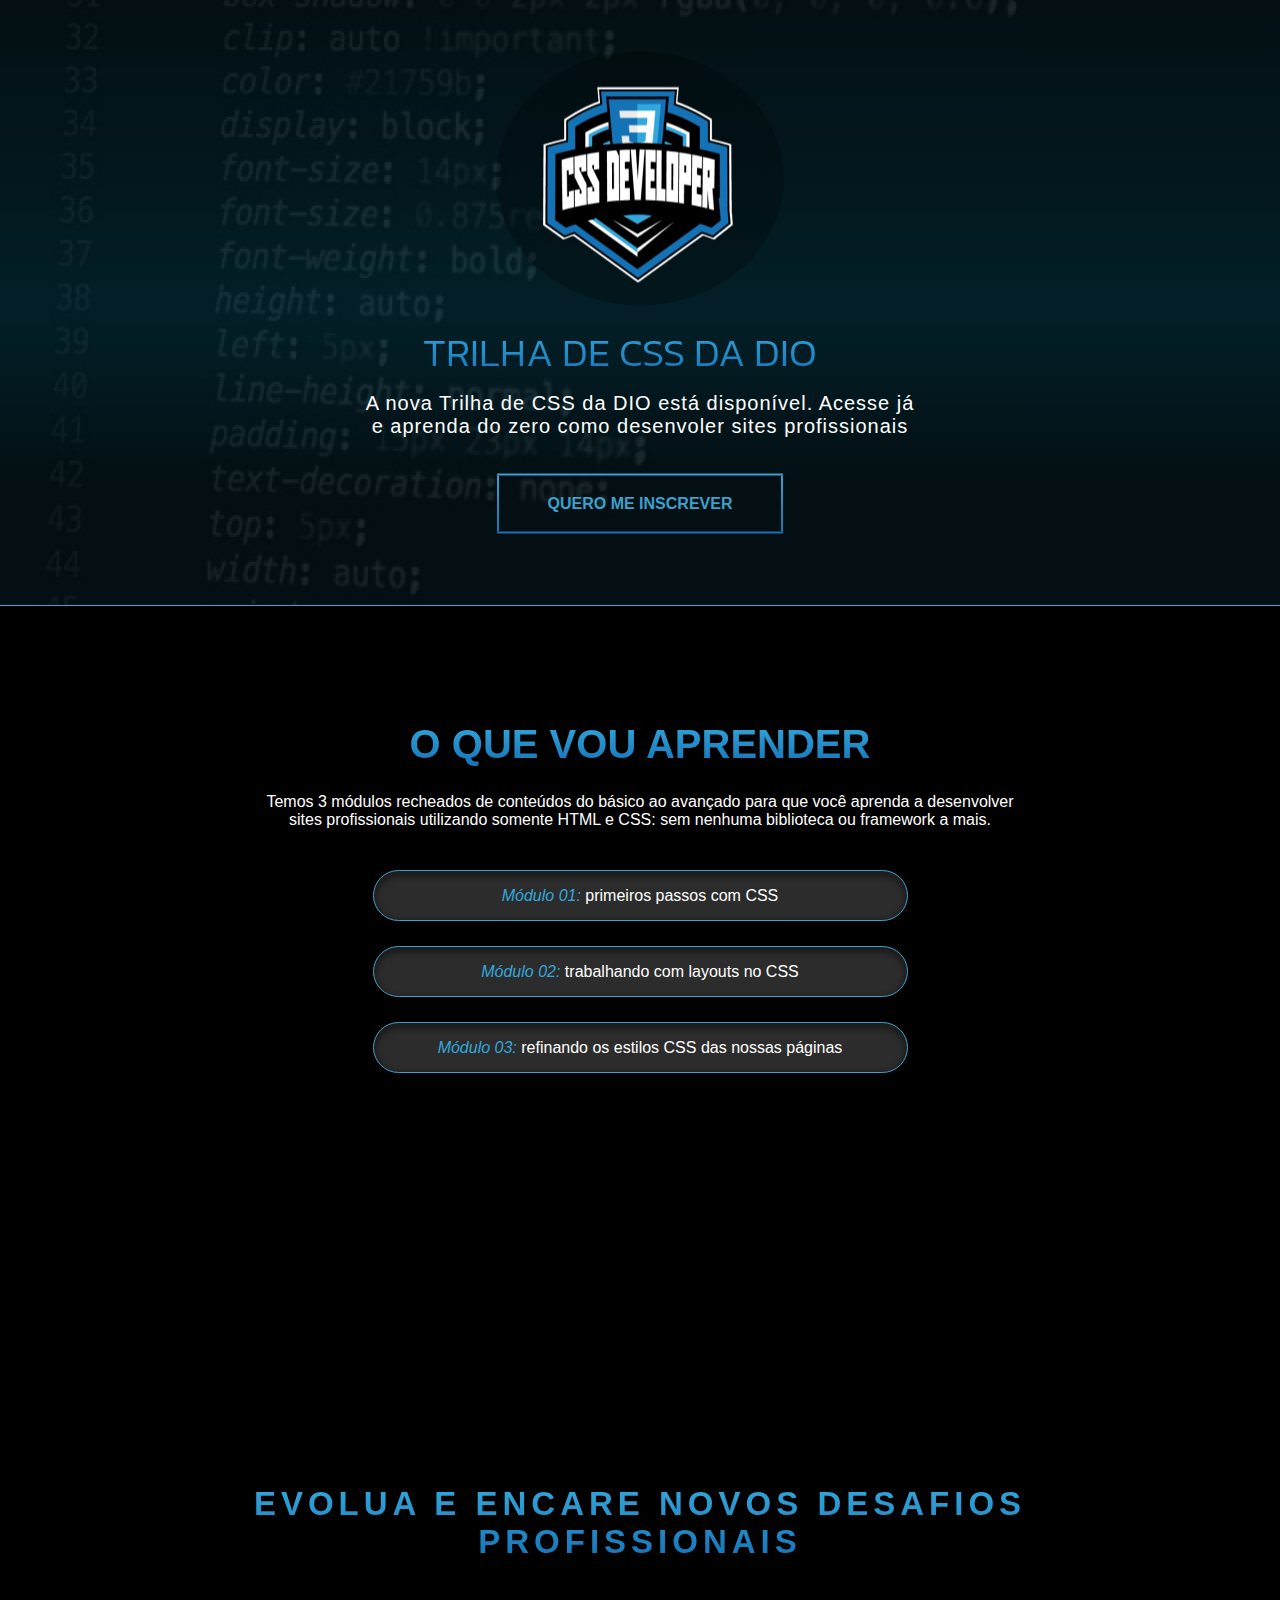
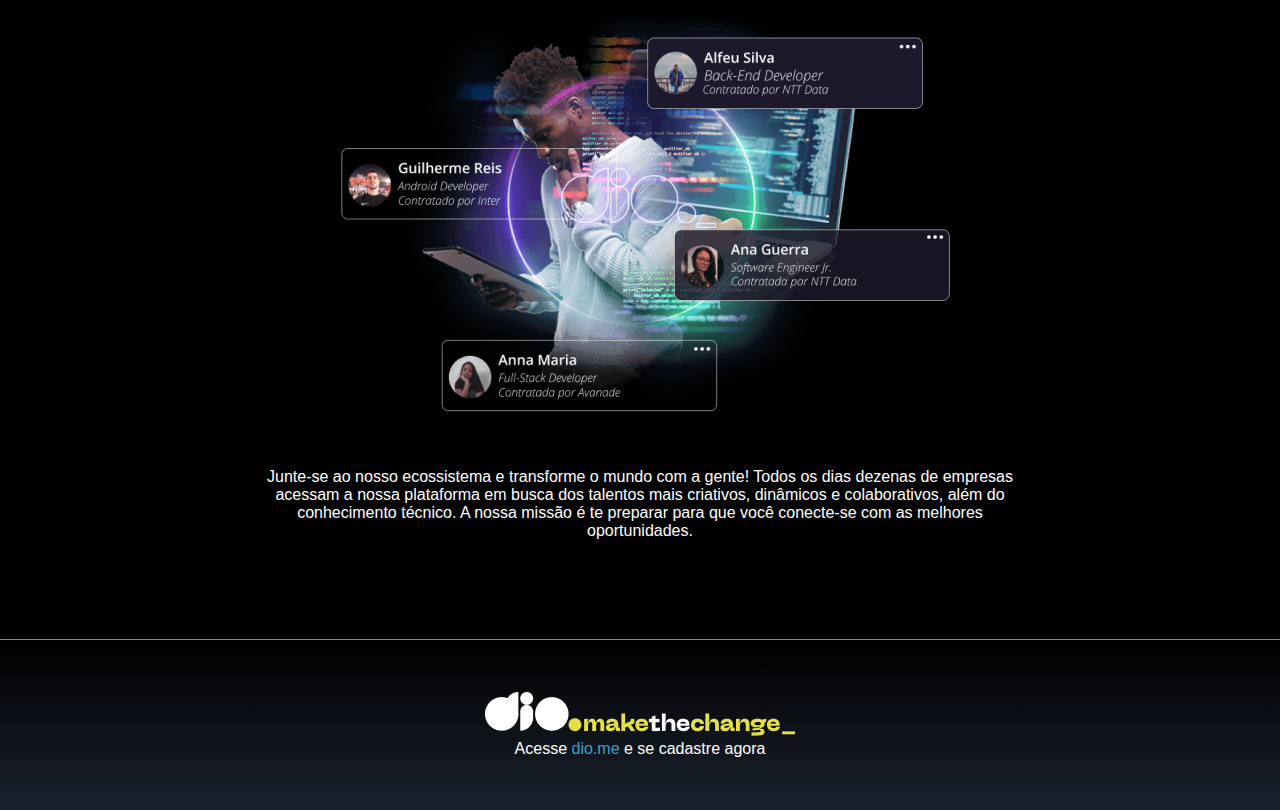
<file: projects/project_01/index.html>
<!DOCTYPE html>
<html lang="pt-br">
<head>
    <meta charset="UTF-8">
    <meta http-equiv="X-UA-Compatible" content="IE=edge">
    <meta name="viewport" content="width=device-width, initial-scale=1.0">
    <title>NTT DATA</title>
    <link rel="preconnect" href="https://fonts.googleapis.com">
<link rel="preconnect" href="https://fonts.gstatic.com" crossorigin>
<link href="https://fonts.googleapis.com/css2?family=Kanit:ital,wght@0,400;1,300&family=Rajdhani:wght@600&display=swap" rel="stylesheet">
    <link rel="stylesheet" href="style.css">
</head>
<body>
    <div class="back width-default">
        <header class="width-default">
            <div class="container-header">
                <img src="./images/image 2.png" alt="">
            </div>
            <div class="container-in-header-content">
                <div class="container-image-1">
                    <img src="./images/image 1.png" alt="">
                </div>
                <h1>TRILHA DE CSS DA DIO</h1>
                <p>
                    A nova Trilha de CSS da DIO está disponível. 
                    Acesse já e aprenda do zero como desenvoler sites profissionais
                </p>
                
                <button>QUERO ME INSCREVER</button>
            </div>
        </header>
    </div>
    <section class="width-default information">
       <section>
        <h2>O QUE VOU APRENDER</h2>
        <p>
            Temos 3 módulos recheados de conteúdos do básico ao avançado para que você aprenda a desenvolver <br>sites profissionais utilizando somente HTML e CSS: sem nenhuma biblioteca ou framework a mais.
        </p>
        <button><em class="emphasize">Módulo 01:</em> primeiros passos com CSS</button>
        <button><em class="emphasize">Módulo 02:</em> trabalhando com layouts no CSS</button>
        <button><em class="emphasize">Módulo 03:</em> refinando os estilos CSS das nossas páginas</button>
       </section>
    </section>
    <section class="width-default fixed-image">
        <img src="./images/Frame 10.png" alt="">
    </section>
    <section class="width-default motivational-container">
        <h1>EVOLUA E ENCARE NOVOS DESAFIOS <br>
            PROFISSIONAIS</h1>

        <img src="./images/image 3.png" alt="">
        <p>Junte-se ao nosso ecossistema e transforme o mundo com a gente! Todos os dias dezenas de empresas<br> acessam a nossa plataforma em busca dos talentos mais criativos, dinâmicos e colaborativos, além do<br> conhecimento técnico. A nossa missão é te preparar para que você conecte-se com as melhores<br> oportunidades.</p>
    </section>
    <footer class="width-default">
        <a href="">
            <img src="./images/image 4.png" alt="">
        </a>
        <span>
            Acesse <a href="">dio.me</a> e se cadastre agora
        </span>
    </footer>
</body>
</html>
</file>
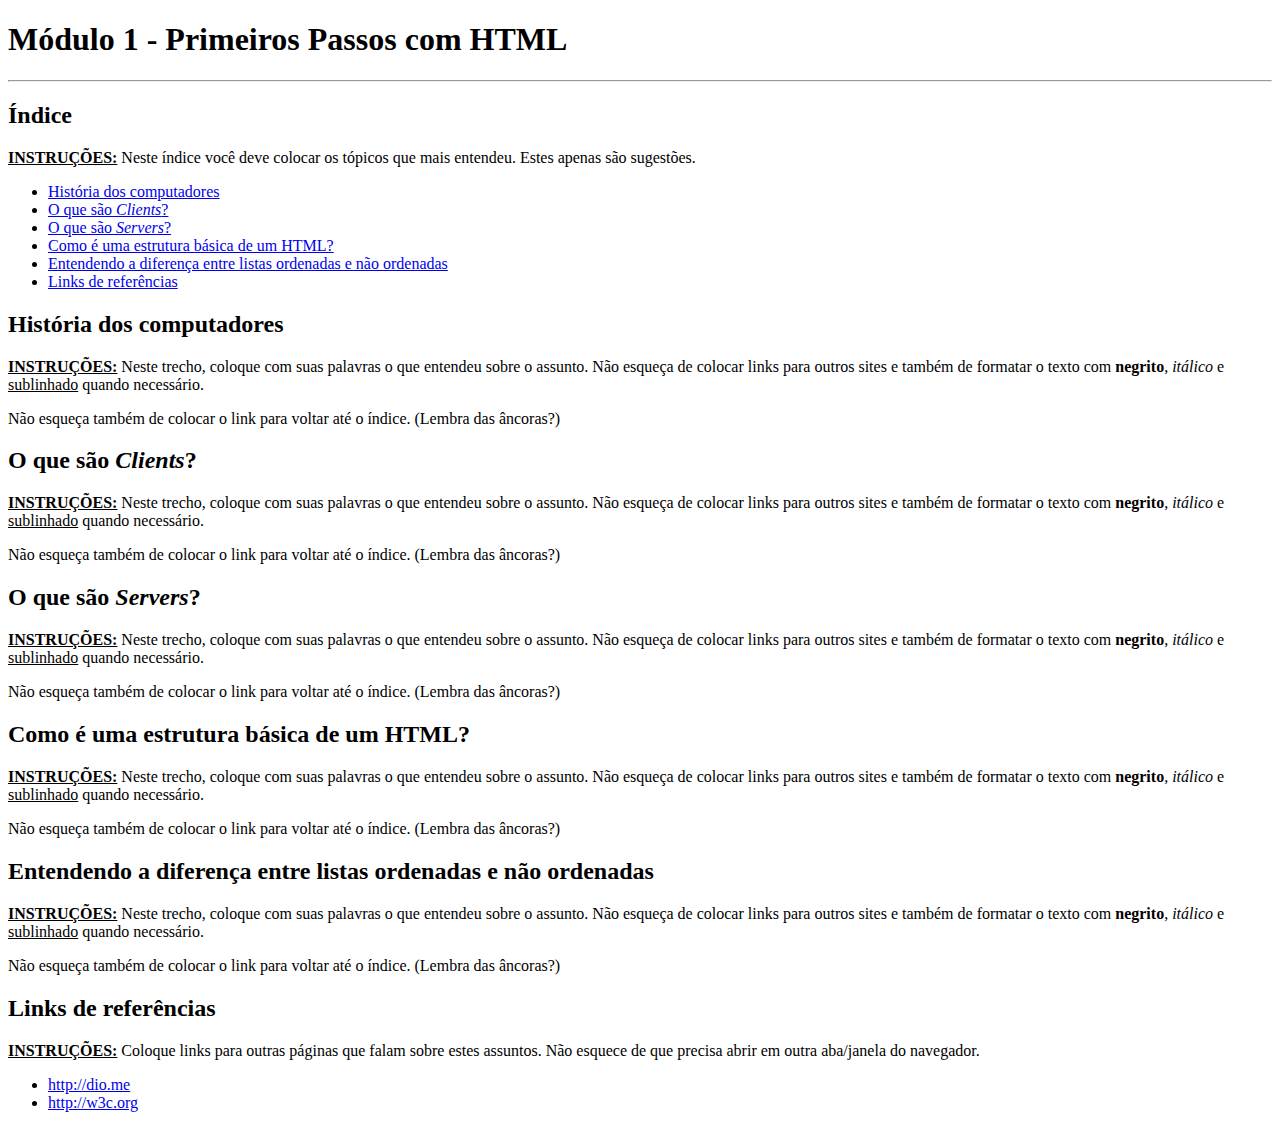
<file: dio/first_page_html.html>
<!DOCTYPE html>
<html lang="en">
<head>
    <meta charset="UTF-8">
    <meta http-equiv="X-UA-Compatible" content="IE=edge">
    <meta name="viewport" content="width=device-width, initial-scale=1.0">
    <title>Wiki - Dio.me</title>
</head>
<body>

    <h1>Módulo 1 - Primeiros Passos com HTML</h1>
    <hr />

    <h2>Índice</h2>
    <p><strong><u>INSTRUÇÕES:</u> </strong>Neste índice você deve colocar os tópicos que mais entendeu. Estes apenas são sugestões.</p>
    <ul>
        <li><a href="#">História dos computadores</a></li>
        <li><a href="#">O que são <i>Clients</i>?</a></li>
        <li><a href="#">O que são <i>Servers</i>?</a></li>
        <li><a href="#">Como é uma estrutura básica de um HTML?</a></li>
        <li><a href="#">Entendendo a diferença entre listas ordenadas e não ordenadas</a></li>
        <li><a href="#">Links de referências</a></li>
    </ul>

    <h2>História dos computadores</h2>
    <p><strong><u>INSTRUÇÕES:</u> </strong>Neste trecho, coloque com suas palavras o que entendeu sobre o assunto. 
       Não esqueça de colocar links para outros sites e também de formatar o texto com 
       <strong>negrito</strong>, <i>itálico</i> e <u>sublinhado</u> quando necessário.</p>
    <p>Não esqueça também de colocar o link para voltar até o índice. (Lembra das âncoras?)</p>

    <h2>O que são <i>Clients</i>?</h2>
    <p><strong><u>INSTRUÇÕES:</u> </strong>Neste trecho, coloque com suas palavras o que entendeu sobre o assunto. 
       Não esqueça de colocar links para outros sites e também de formatar o texto com 
       <strong>negrito</strong>, <i>itálico</i> e <u>sublinhado</u> quando necessário.</p>
    <p>Não esqueça também de colocar o link para voltar até o índice. (Lembra das âncoras?)</p>

    <h2>O que são <i>Servers</i>?</h2>
    <p><strong><u>INSTRUÇÕES:</u> </strong>Neste trecho, coloque com suas palavras o que entendeu sobre o assunto. 
       Não esqueça de colocar links para outros sites e também de formatar o texto com 
       <strong>negrito</strong>, <i>itálico</i> e <u>sublinhado</u> quando necessário.</p>
    <p>Não esqueça também de colocar o link para voltar até o índice. (Lembra das âncoras?)</p>

    <h2>Como é uma estrutura básica de um HTML?</h2>
    <p><strong><u>INSTRUÇÕES:</u> </strong>Neste trecho, coloque com suas palavras o que entendeu sobre o assunto. 
       Não esqueça de colocar links para outros sites e também de formatar o texto com 
       <strong>negrito</strong>, <i>itálico</i> e <u>sublinhado</u> quando necessário.</p>
    <p>Não esqueça também de colocar o link para voltar até o índice. (Lembra das âncoras?)</p>

    <h2>Entendendo a diferença entre listas ordenadas e não ordenadas</h2>
    <p><strong><u>INSTRUÇÕES:</u> </strong>Neste trecho, coloque com suas palavras o que entendeu sobre o assunto. 
       Não esqueça de colocar links para outros sites e também de formatar o texto com 
       <strong>negrito</strong>, <i>itálico</i> e <u>sublinhado</u> quando necessário.</p>
    <p>Não esqueça também de colocar o link para voltar até o índice. (Lembra das âncoras?)</p>

    <h2>Links de referências</h2>
    <p><strong><u>INSTRUÇÕES:</u> </strong>Coloque links para outras páginas que falam sobre estes assuntos. Não esquece de que precisa abrir em outra aba/janela do navegador.</p>
    <ul>
        <li><a href="#">http://dio.me</a></li>
        <li><a href="#">http://w3c.org</a></li>
    </ul>

</script>
</body>
</html>
</file>
<file: projects/project_01/style.css>
*{
    color: white;
    font-family: 'Segoe UI', Tahoma, Geneva, Verdana, sans-serif;
    --default-background: rgb(0, 0, 0)
}
html,body{
    box-sizing: border-box;
    margin: 0;
    padding: 0;
    background-color: var(--default-background);
    
}
.back{
    background-color: rgb(1, 34, 44);
    position: relative;
    z-index: 1;
}
header{
    background: linear-gradient(180deg, rgba(0, 0, 0, 0.6) 0%, rgba(0, 0, 0, 0) 60%), 
    linear-gradient(0deg, rgba(0, 0, 0, 0.6) 20%, rgba(0, 0, 0, 0) 50%);
    height: 605px;
    width: 1440px;
    position: relative;
    border-bottom: 1px solid #33A8DB;
    z-index: 1;
}
header img{
    width: 100%;
    height: 100%;
}
.width-default{
    width: 100%;
}
.container-header{
    position: absolute;
    Width: 100%;
    Height: 100%;
}
.container-in-header-content{
    position: relative;
    left: 50%;
    top: 50%;
    transform: translate(-50%,-50%);
    width: 550px;
    height: 465px;
    display: flex;
    flex-direction: column;
    justify-content: center;
    align-items: center;
    gap: 16px;
}
.container-image-1{
    height: 214px;
    width: 248px;
    left: 131px;
    top: 27px;
}
.container-image-1 img{
    background-color: rgba(0, 0, 0, 0.247);
    border-radius: 100%;
    box-shadow: 0px 0px 0px 20px rgba(0, 0, 0, 0.247);
}
.container-in-header-content h1{
    font-size: 45px;
    font-weight: 300;
    line-height: 47px;
    text-align: left;
    
    background: linear-gradient(180deg, #33A8DB 0%, #1472B7 100%);
    width: 434px;
    height: 47px;
    margin-bottom: -20px;
    font-family: 'Kanit';
    font-style: normal;
    font-size: 40px;
    background: linear-gradient(180deg, #33A8DB 0%, #1472B7 100%);
    -webkit-background-clip: text;
    -webkit-text-fill-color: transparent;
    background-clip: text;
}
.container-in-header-content p{
    font-size: 20px;
    line-height: 23px;
    letter-spacing: 0.05em;
    text-align: center;
    height: 46px;
    width: 100%;
    left: 0px;
    top: 347px;
}
header button{
    border-style: solid;
    border-width: 2px;
    border-image: linear-gradient(180deg, #3BA1CD 0%, #1572B7 100%) 1;
    background-color: transparent;
    color: #3BA1CD;
    padding: 19px 49px;
    font-weight: 600;
    font-size: 16px;
}
header button:hover{
    cursor: pointer;
}

.information{
    height: 550px;
    background-color: var(--default-background);
    display: flex;
    justify-content: center;
    align-items: center;
    position: relative;
    z-index: 1;
}
.information section{
    /* Auto layout */    
    display: flex;
    flex-direction: column;
    justify-content: center;
    align-items: center;
    gap: 25px;
    width: 850px;
}

.information h2{
    font-size: 40px;
    margin-bottom: -15px;
    background: linear-gradient(180deg, #33A8DB 0%, #1472B7 100%);
    -webkit-background-clip: text;
    -webkit-text-fill-color: transparent;
    background-clip: text;
}

.information p{
    font-size: 16px;
    text-align: center;
}
.emphasize{
    color: #33A8DB;
}
.information section button{
    height: 51px;
    width: 535px;
    font-size: 16px;
    background-color: rgb(44, 44, 44);
    border: 1px solid #3BA1CD;
    border-radius: 50px;
    padding: 16px 50px 16px 50px;
    box-shadow: inset 0px 3px 5px 3px rgb(29, 29, 29);
}
.fixed-image{
    position: relative;
    height: 303px;
    background-color: var(--default-background);
}
.fixed-image img{
    position: fixed;
    bottom: 120px;
}
.motivational-container{
    gap: 20px;
    background-color: var(--default-background);
    height: 700px;
    position: relative;
    display: flex;
    flex-direction: column;
    justify-content: center;
    align-items: center;
    padding-bottom: 80px;
}
.motivational-container h1{
    letter-spacing: 5px;
    font-weight: 700;
    font-size: 33px;
    background: linear-gradient(180deg, #33A8DB 0%, #1472B7 100%);
    -webkit-background-clip: text;
    -webkit-text-fill-color: transparent;
    background-clip: text;
    text-align: center;
}
.motivational-container p{
    text-align: center;
}
footer{
    font-weight: 100;
    display: flex;
    flex-direction: column;
    justify-content: center;
    align-items: center;
    text-align: center;
    height: 170px;
    position: relative;
    border-top: 1px solid #3BA1CD;
    background: linear-gradient(180deg, rgba(0, 0, 0) 0%, rgb(26, 33, 46) 100%);
}
footer span a{
    font-weight: 500;
    color: #3BA1CD;
    text-decoration: none;
}
</file>
